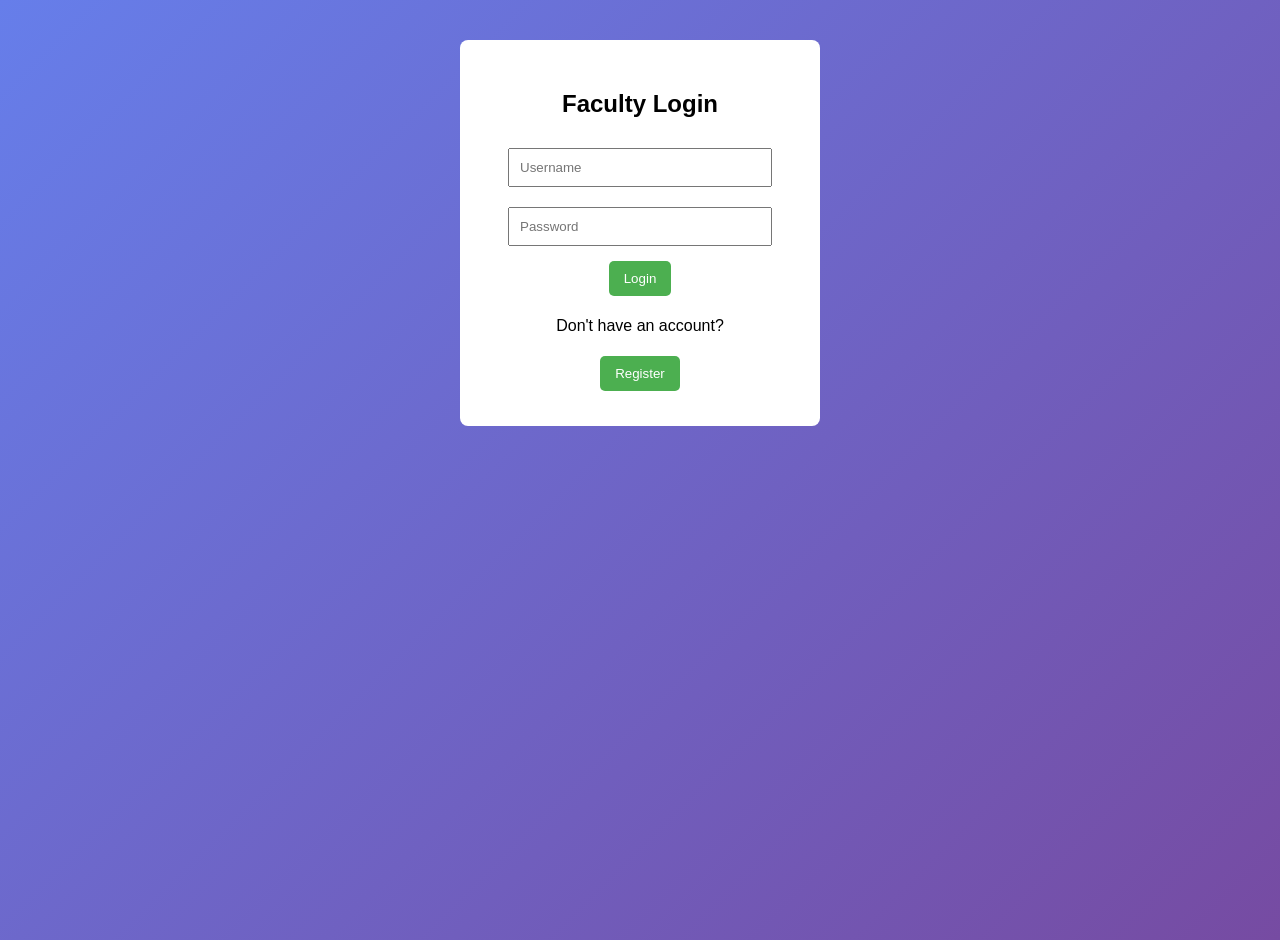
<file: index.html>
<!DOCTYPE html>
<html>
<head>
<title>Faculty Login</title>
<link rel="stylesheet" href="style.css">
</head>

<body class="bg">

<div class="card">

<h2>Faculty Login</h2>

<input type="text" id="loginUser" placeholder="Username">

<input type="password" id="loginPass" placeholder="Password">

<button onclick="login()">Login</button>

<p id="loginMsg"></p>

<p>Don't have an account?</p>

<a href="signup.html">
<button>Register</button>
</a>

</div>

<script src="script.js"></script>

</body>
</html>
</file>
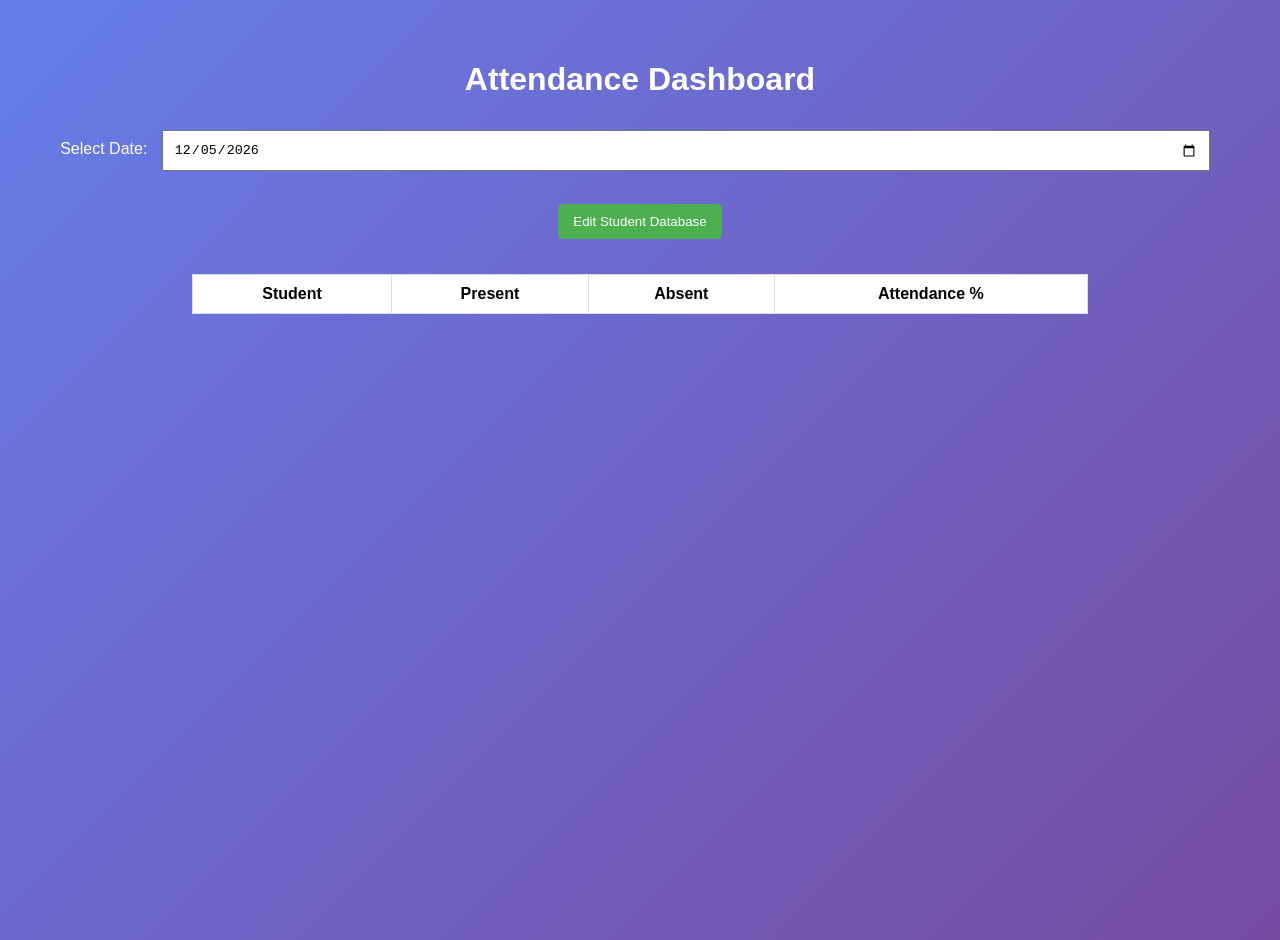
<file: dashboard.html>
<!DOCTYPE html>
<html>
<head>
<title>Attendance Dashboard</title>
<link rel="stylesheet" href="style.css">
</head>

<body class="bg">

<h1>Attendance Dashboard</h1>

<label>Select Date:</label>

<input type="date" id="attendanceDate" onchange="changeDate()">

<br><br>

<a href="edit-students.html">
<button>Edit Student Database</button>
</a>

<table id="studentTable">

<tr>
<th>Student</th>
<th>Present</th>
<th>Absent</th>
<th>Attendance %</th>
</tr>

</table>

<script src="script.js"></script>

</body>
</html>
</file>
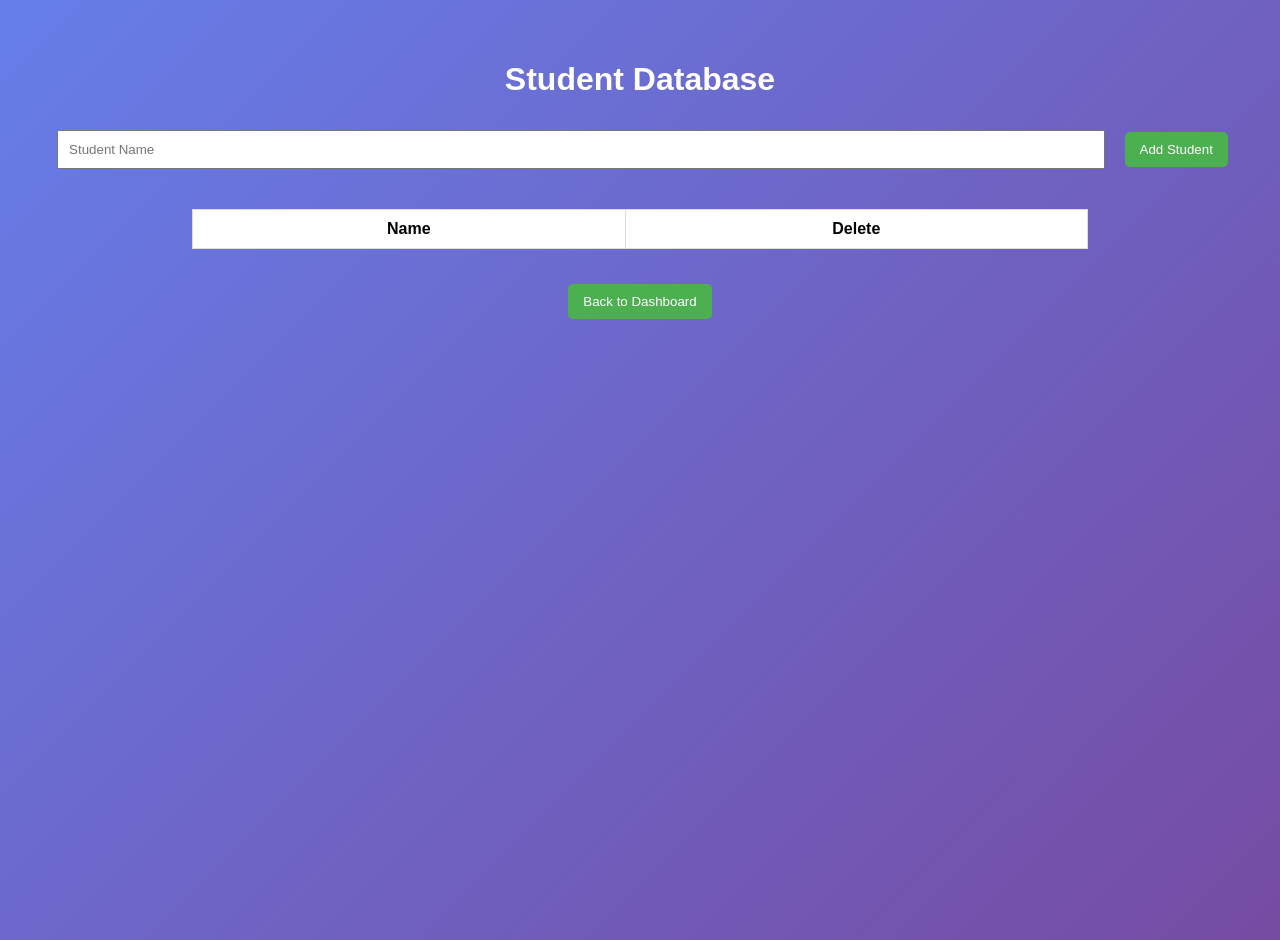
<file: edit-students.html>
<!DOCTYPE html>
<html>
<head>
<title>Edit Students</title>
<link rel="stylesheet" href="style.css">
</head>

<body class="bg">

<h1>Student Database</h1>

<input type="text" id="studentName" placeholder="Student Name">

<button onclick="addStudent()">Add Student</button>

<table id="editTable">

<tr>
<th>Name</th>
<th>Delete</th>
</tr>

</table>

<a href="dashboard.html">
<button>Back to Dashboard</button>
</a>

<script src="script.js"></script>

</body>
</html>
</file>
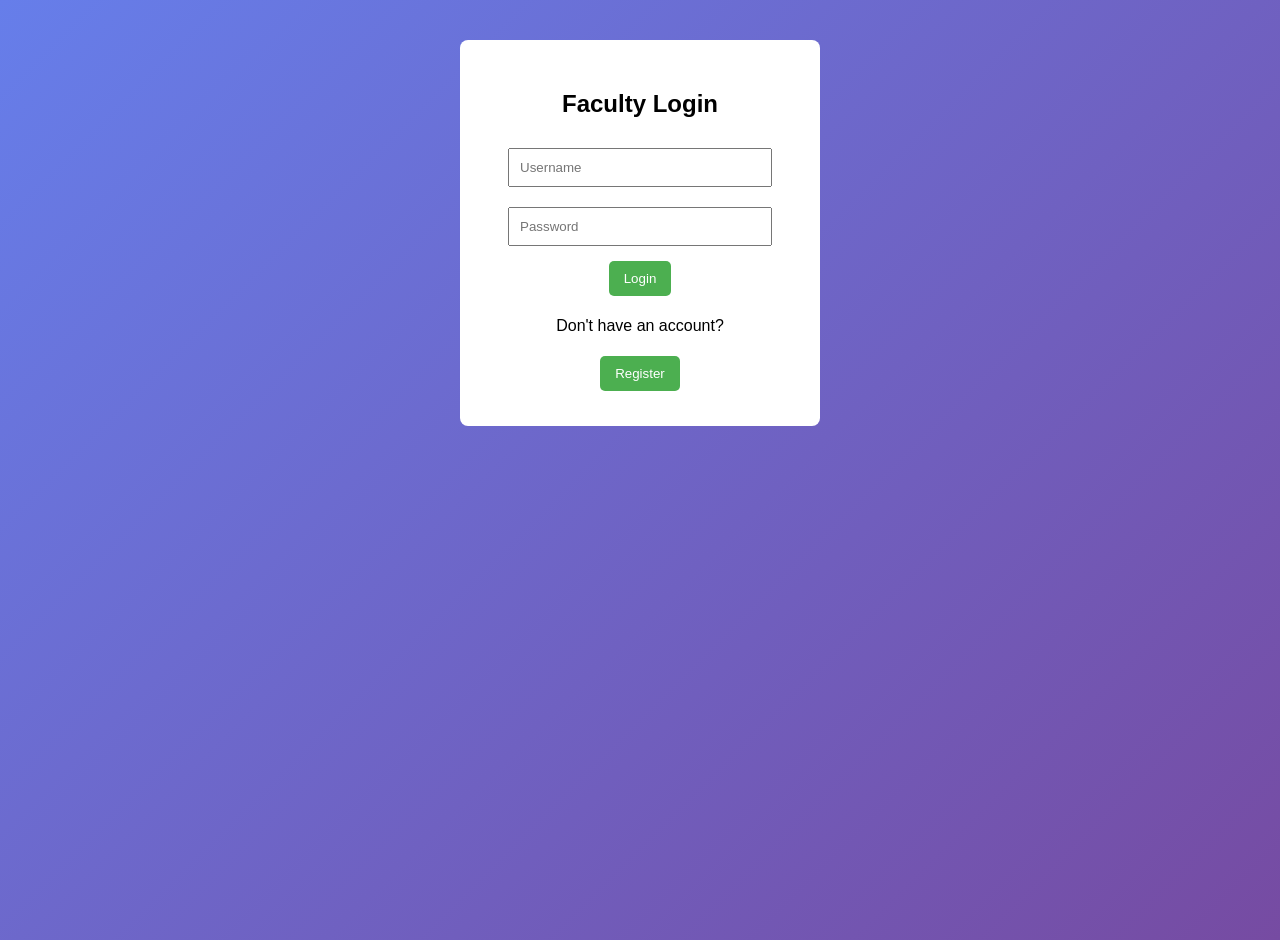
<file: login.html>
<!DOCTYPE html>
<html>
<head>
<title>Faculty Login</title>
<link rel="stylesheet" href="style.css">
</head>

<body class="bg">

<div class="card">

<h2>Faculty Login</h2>

<input type="text" id="loginUser" placeholder="Username">

<input type="password" id="loginPass" placeholder="Password">

<button onclick="login()">Login</button>

<p id="loginMsg"></p>

<p>Don't have an account?</p>

<a href="signup.html">
<button>Register</button>
</a>

</div>

<script src="script.js"></script>

</body>
</html>
</file>
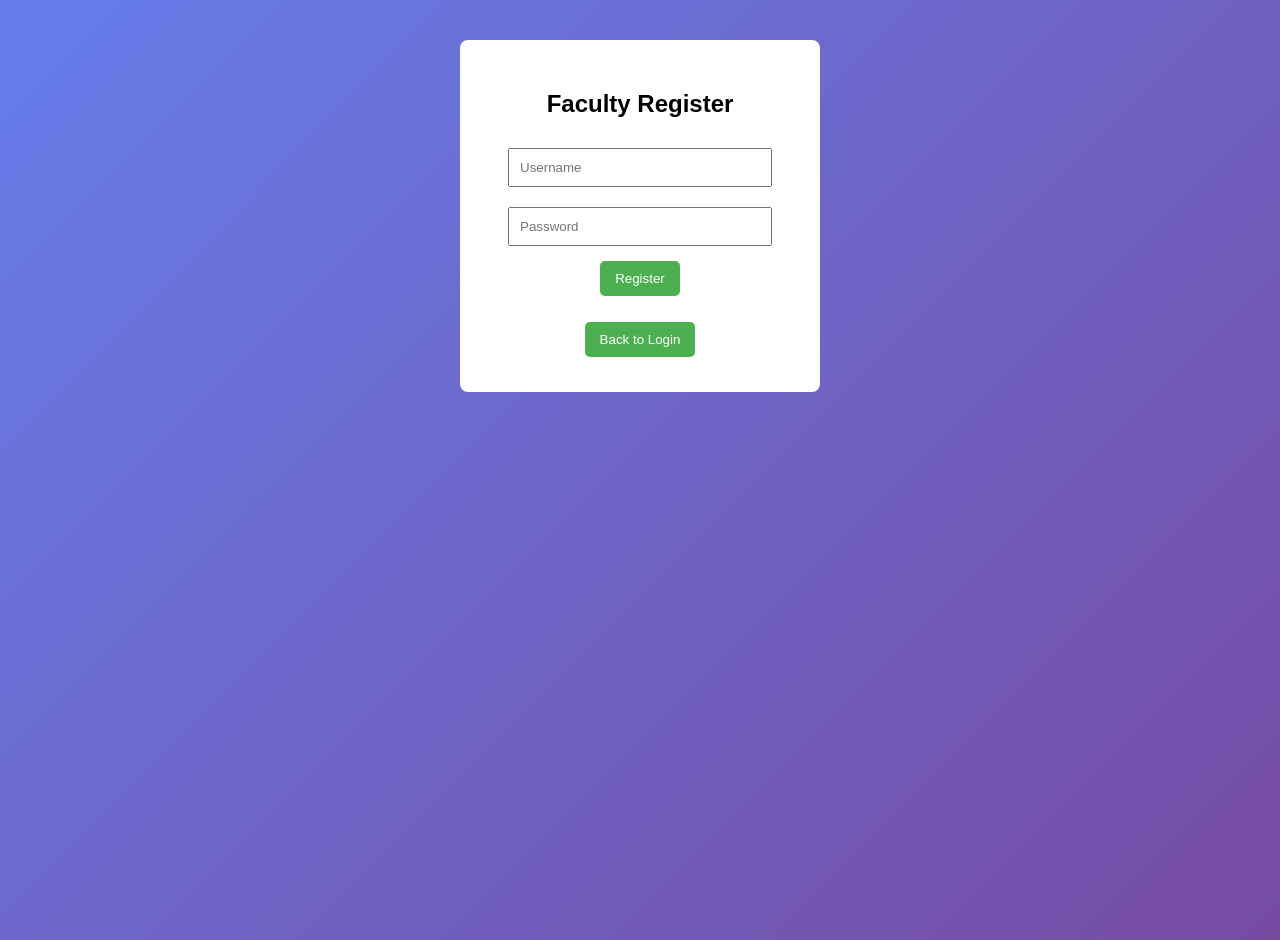
<file: signup.html>
<!DOCTYPE html>
<html>
<head>
<title>Faculty Register</title>
<link rel="stylesheet" href="style.css">
</head>

<body class="bg">

<div class="card">

<h2>Faculty Register</h2>

<input type="text" id="newUser" placeholder="Username">

<input type="password" id="newPass" placeholder="Password">

<button onclick="register()">Register</button>

<p id="signupMsg"></p>

<a href="index.htm">
<button>Back to Login</button>
</a>

</div>

<script src="script.js"></script>

</body>
</html>
</file>
<file: style.css>
body{
font-family:Arial;
margin:0;
text-align:center;
}

.bg{
background:linear-gradient(135deg,#667eea,#764ba2);
min-height:100vh;
padding-top:40px;
color:white;
}

.card{
background:white;
color:black;
padding:30px;
width:300px;
margin:auto;
border-radius:8px;
}

input{
padding:10px;
margin:10px;
width:80%;
}

button{
padding:10px 15px;
margin:5px;
border:none;
background:#4CAF50;
color:white;
cursor:pointer;
border-radius:5px;
}

table{
margin:30px auto;
width:70%;
border-collapse:collapse;
background:white;
color:black;
}

th,td{
padding:10px;
border:1px solid #ddd;
}

.present{
background:#4CAF50;
}

.absent{
background:#f44336;
}
</file>
